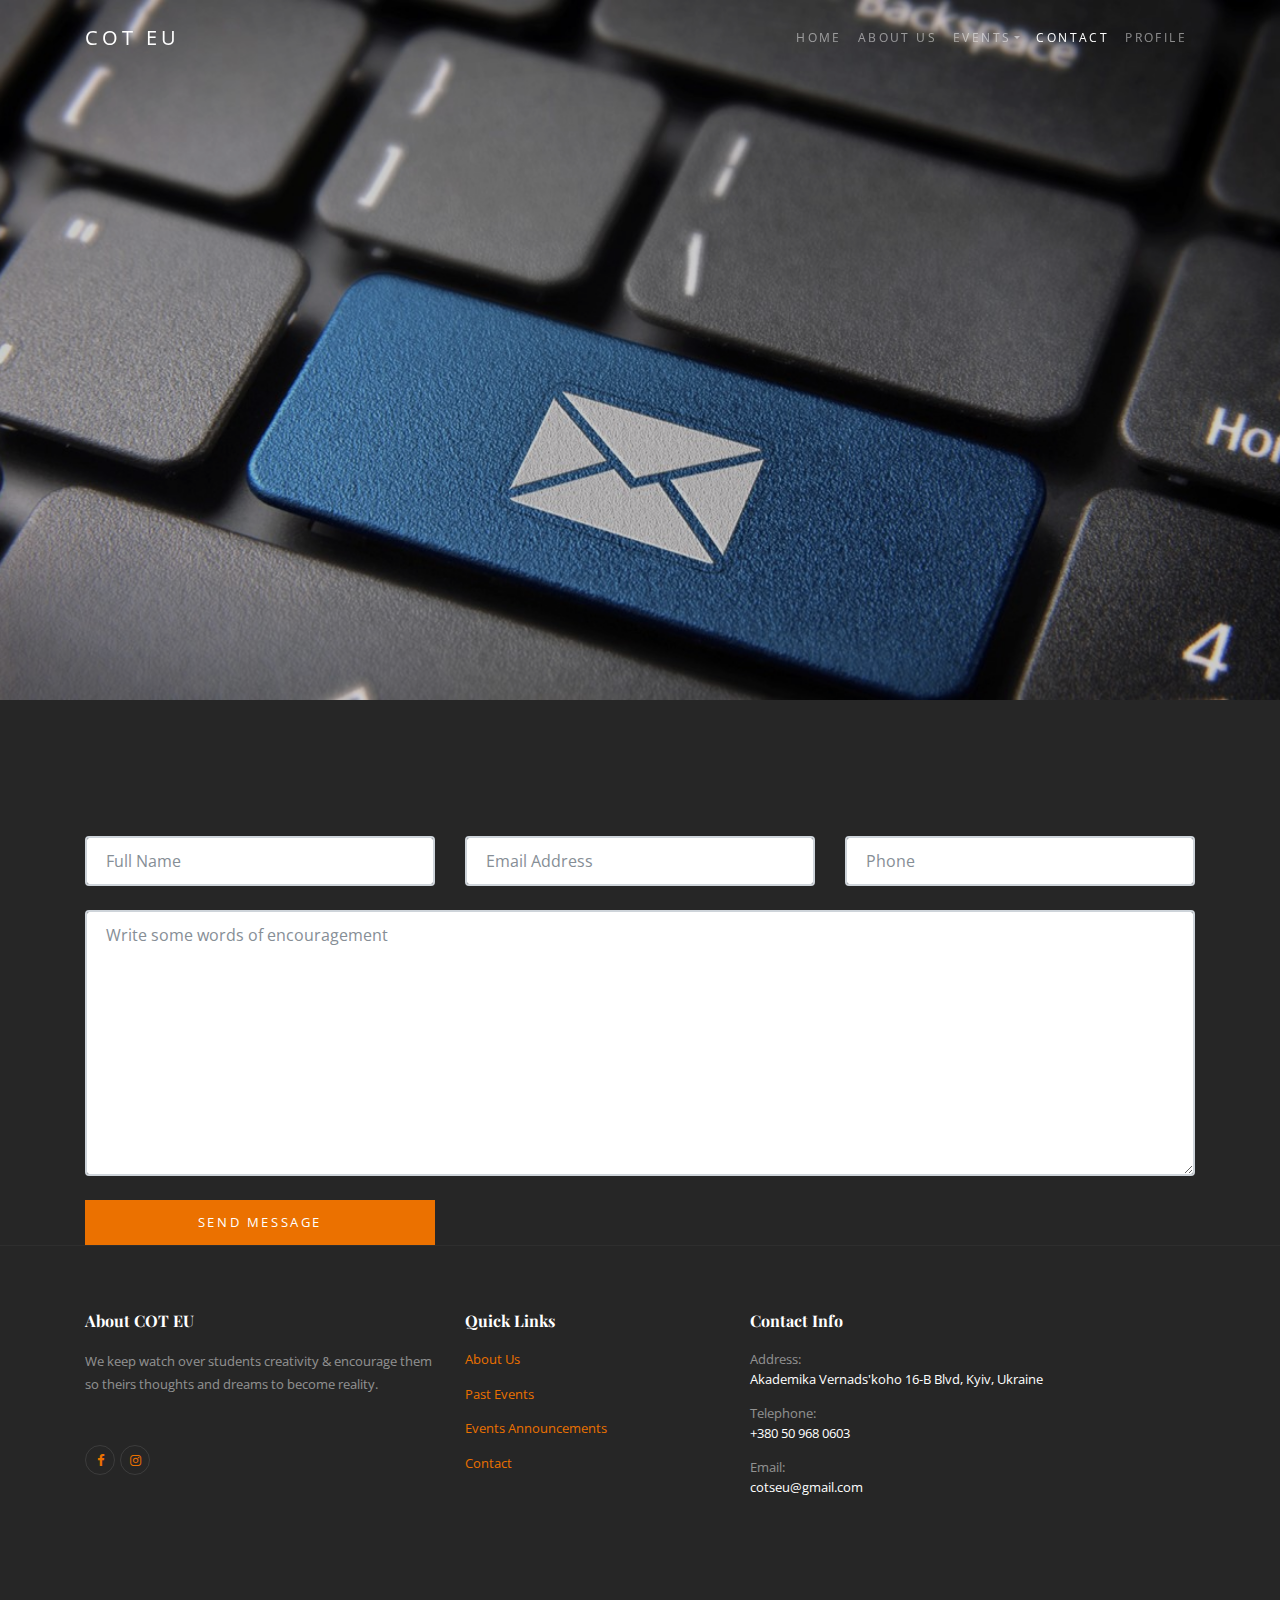
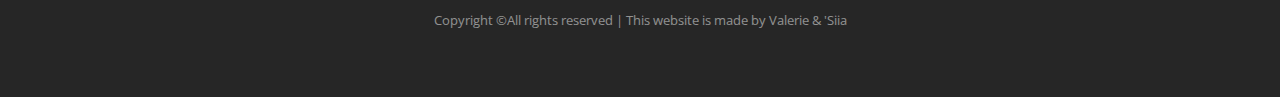
<file: contact.html>
<!DOCTYPE html>
<html>

<head>
  <title>COT EU</title>
  <meta charset="UTF-8">
  <meta name="viewport" content="width=device-width, initial-scale=1, shrink-to-fit=no">
  <link href="https://fonts.googleapis.com/css?family=Open+Sans:300,400,700,800|Playfair+Display:,300, 400, 700"
    rel="stylesheet">
  <link rel="icon" type="image/png" href="img/logo.png">
  <link rel="stylesheet" href="css/bootstrap.css">
  <link rel="stylesheet" href="css/animate.css">
  <link rel="stylesheet" href="css/owl.carousel.min.css">
  <link rel="stylesheet" href="fonts/ionicons/css/ionicons.min.css">
  <link rel="stylesheet" href="fonts/fontawesome/css/font-awesome.min.css">
  <link rel="stylesheet" media="screen" href="css/style.css">
  <script src="https://ajax.googleapis.com/ajax/libs/jquery/3.3.1/jquery.min.js"></script>


</head>

<body>

  <header role="banner">
    <nav class="navbar navbar-expand-md navbar-dark bg-dark">
      <div class="container">
        <a class="navbar-brand" href="index.html">COT EU</a>
        <button class="navbar-toggler" type="button" data-toggle="collapse" data-target="#navbarsExample05"
          aria-controls="navbarsExample05" aria-expanded="false" aria-label="Toggle navigation">
          <span class="navbar-toggler-icon"></span>
        </button>

        <div class="collapse navbar-collapse" id="navbarsExample05">
          <ul class="navbar-nav ml-auto pl-lg-5 pl-0">
            <li class="nav-item">
              <a class="nav-link" href="index.html">Home</a>
            </li>
            <li class="nav-item">
              <a class="nav-link" href="about.html">About Us</a>
            </li>
            <li class="nav-item dropdown">
              <a class="nav-link dropdown-toggle" href="#" id="dropdown04" data-toggle="dropdown" aria-haspopup="true"
                aria-expanded="false">Events</a>
              <div class="dropdown-menu" aria-labelledby="dropdown04">
                <a class="dropdown-item" href="pastevents.html">Past Events</a>
                <a class="dropdown-item" href="futureevents.html">Events announcements</a>
              </div>
            </li>
            <li class="nav-item">
              <a class="nav-link active" href="contact.html">Contact</a>
            </li>
            <li class="nav-item">
              <a class="nav-link" href="register.html">Profile</a>
            </li>
          </ul>

        </div>
      </div>
    </nav>
  </header>

  <section class="home-slider owl-carousel">
    <div class="slider-item" style="background-image: url('img/contact.jpeg');">
      <div class="container">
        <div class="row slider-text align-items-center justify-content-center">
          <div class="col-md-8 text-center col-sm-12 element-animate">
            <h1>Get In Touch</h1>
          </div>
        </div>
      </div>
    </div>
  </section>

  <section class="section">
    <div class="container">
      <div class="row mb-5 justify-content-center element-animate">
        <div class="col-md-12">
          <span class="section-heading">Contact</span>
          <h2>Get In Touch</h2>
        </div>
      </div>


      <div class="row">
        <div class="col-md-12">
          <form  id="form" target="_self" onsubmit="return postToGoogle();" action="" autocomplete="off">
            <div class="row mb-4">
              <div class="col-md-4 mb-md-0 mb-4">
                <input id="nameField" name="entry.483938316" type="text" class="form-control" placeholder="Full Name"
                  required>
              </div>
              <div class="col-md-4 mb-md-0 mb-4">
                <input id="emailField" name="entry.1929510815" type="email" class="form-control"
                  placeholder="Email Address" required>
              </div>
              <div class="col-md-4 mb-md-0 mb-4">
                <input id="mobField" name="entry.1685566896" type="text" class="form-control" placeholder="Phone"
                  required>
              </div>
            </div>
            <div class="row mb-4">
              <div class="col-md-12">
                <textarea id="formField" name="entry.1083649685" class="form-control"
                  placeholder="Write some words of encouragement" cols="30" rows="10"></textarea>
              </div>
            </div>
            <div class="row">
              <div class="col-md-4">
                <input type="submit" class="btn btn-primary btn-block" value="Send Message">
              </div>
            </div>
          </form>
        </div>
      </div>
    </div>
  </section>

  <h3 id="success-msg" style="text-align: center; margin-top:80px; margin-bottom: 100px; display:none; color:#fff">
    Thanks! We've got your message!</h3>

  <footer class="site-footer" role="contentinfo">
    <div class="container">
      <div class="row mb-5">
        <div class="col-md-4 mb-5">
          <h3>About COT EU</h3>
          <p class="mb-5">We keep watch over students creativity & encourage them so theirs thoughts and dreams to
            become
            reality.</p>
          <ul class="list-unstyled footer-link d-flex footer-social">
            <li><a href="https://www.facebook.com/startupclubeu" class="p-2"><span class="fa fa-facebook"></span></a>
            </li>
            <li><a href="https://www.instagram.com/startupclub_eu" class="p-2"><span class="fa fa-instagram"></span></a>
            </li>
          </ul>

        </div>
        <div class="col-md-3 mb-5">
          <h3>Quick Links</h3>
          <ul class="list-unstyled footer-link">
            <li><a href="about.html">About Us</a></li>
            <li><a href="pastevents.html">Past Events</a></li>
            <li><a href="futureevents.html">Events Announcements</a></li>
            <li><a href="contact.html">Contact</a></li>
          </ul>
        </div>
        <div class="col-md-5 mb-5">
          <h3>Contact Info</h3>
          <ul class="list-unstyled footer-link">
            <li class="d-block">
              <span class="d-block">Address:</span>
              <span class="text-white">Akademika Vernads'koho 16-B Blvd, Kyiv, Ukraine</span></li>
            <li class="d-block"><span class="d-block">Telephone:</span><span class="text-white">+380 50 968 0603</span>
            </li>
            <li class="d-block"><span class="d-block">Email:</span><span class="text-white">cotseu@gmail.com</span></li>
          </ul>
        </div>

      </div>
      <div class="row">
        <div class="col-12 text-md-center text-left">
          Copyright &copy;All rights reserved | This website is made by Valerie &amp; 'Siia
        </div>
      </div>
    </div>
  </footer>

  <div id="loader" class="show fullscreen"><svg class="circular" width="48px" height="48px">
      <circle class="path-bg" cx="24" cy="24" r="22" fill="none" stroke-width="4" stroke="#eeeeee" />
      <circle class="path" cx="24" cy="24" r="22" fill="none" stroke-width="4" stroke-miterlimit="10"
        stroke="#f4b214" />
    </svg></div>

  <script src="js/jquery-3.2.1.min.js"></script>
  <script src="js/bootstrap.min.js"></script>
  <script src="js/owl.carousel.min.js"></script>
  <script src="js/jquery.waypoints.min.js"></script>
  <script src="js/jquery.countdown.min.js"></script>
  <script src="js/main.js"></script>



  <script>
    function postToGoogle() {
      var field1 = $("#nameField").val();
      var field2 = $("#emailField").val();
      var field3 = $("#mobField").val();
      var field4 = $("#cinema option:selected").text();

      if (field1 == "") {
        alert('Please Fill Your Name');
        document.getElementById("nameField").focus();
        return false;
      }
      if (field2 == "") {
        alert('Please Fill Your Email');
        document.getElementById("emailField").focus();
        return false;
      }
      if (field3 == "" || field3.length > 10 || field3.length < 10) {
        alert('Please Fill Your Mobile Number');
        document.getElementById("mobField").focus();
        return false;
      }




      $.ajax({
        url: "https://docs.google.com/forms/d/e/1FAIpQLSe-9aVkpnJOGPYg2hfOeUMTb9FKVrx29DH9yBL_pcuMJ2H8VA/formResponse?",
        data: { "entry.483938316": field1, "entry.1929510815": field2, "entry.1685566896": field3, "entry.1083649685": field4 },
        type: "POST",
        dataType: "xml",
        success: function (d) {
        },
        error: function (x, y, z) {

          $('#success-msg').show();
          $('#form').hide();

        }
      });
      return false;
    }
  </script>
</body>

</html>
</file>
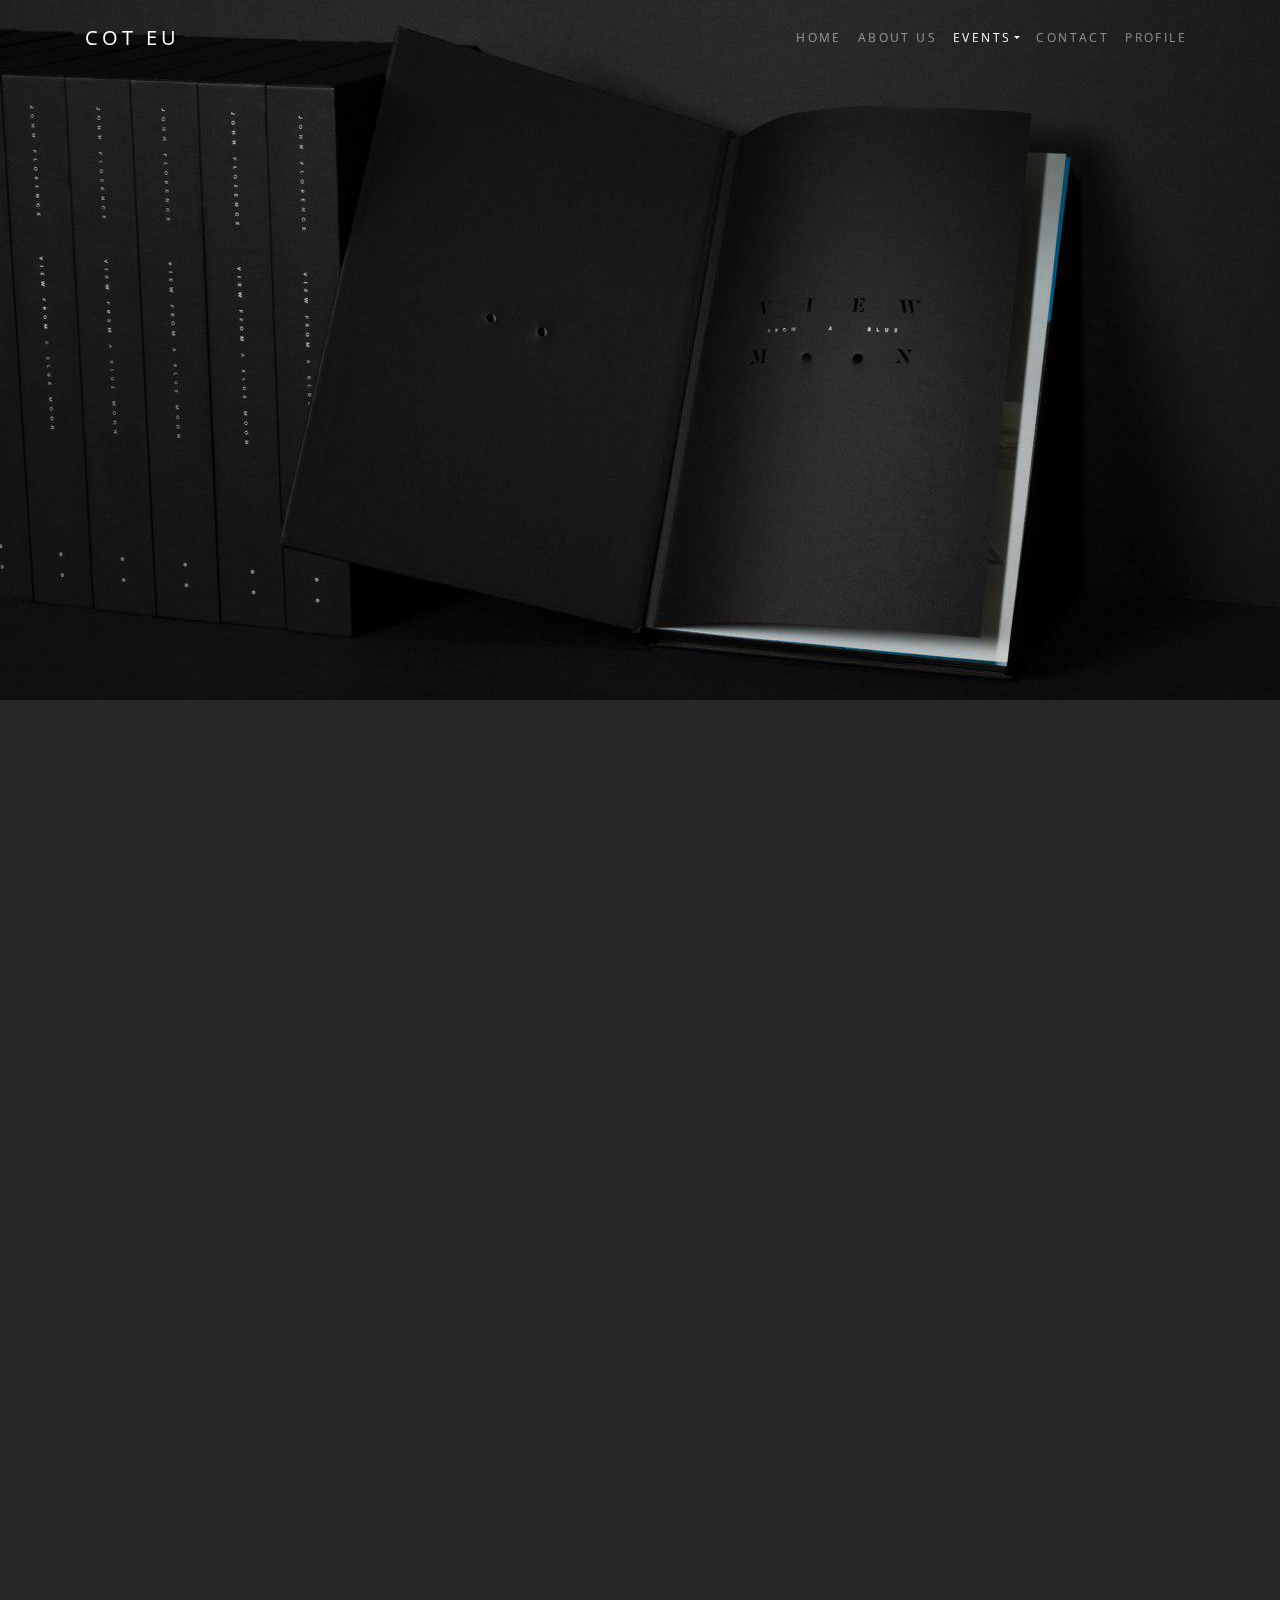
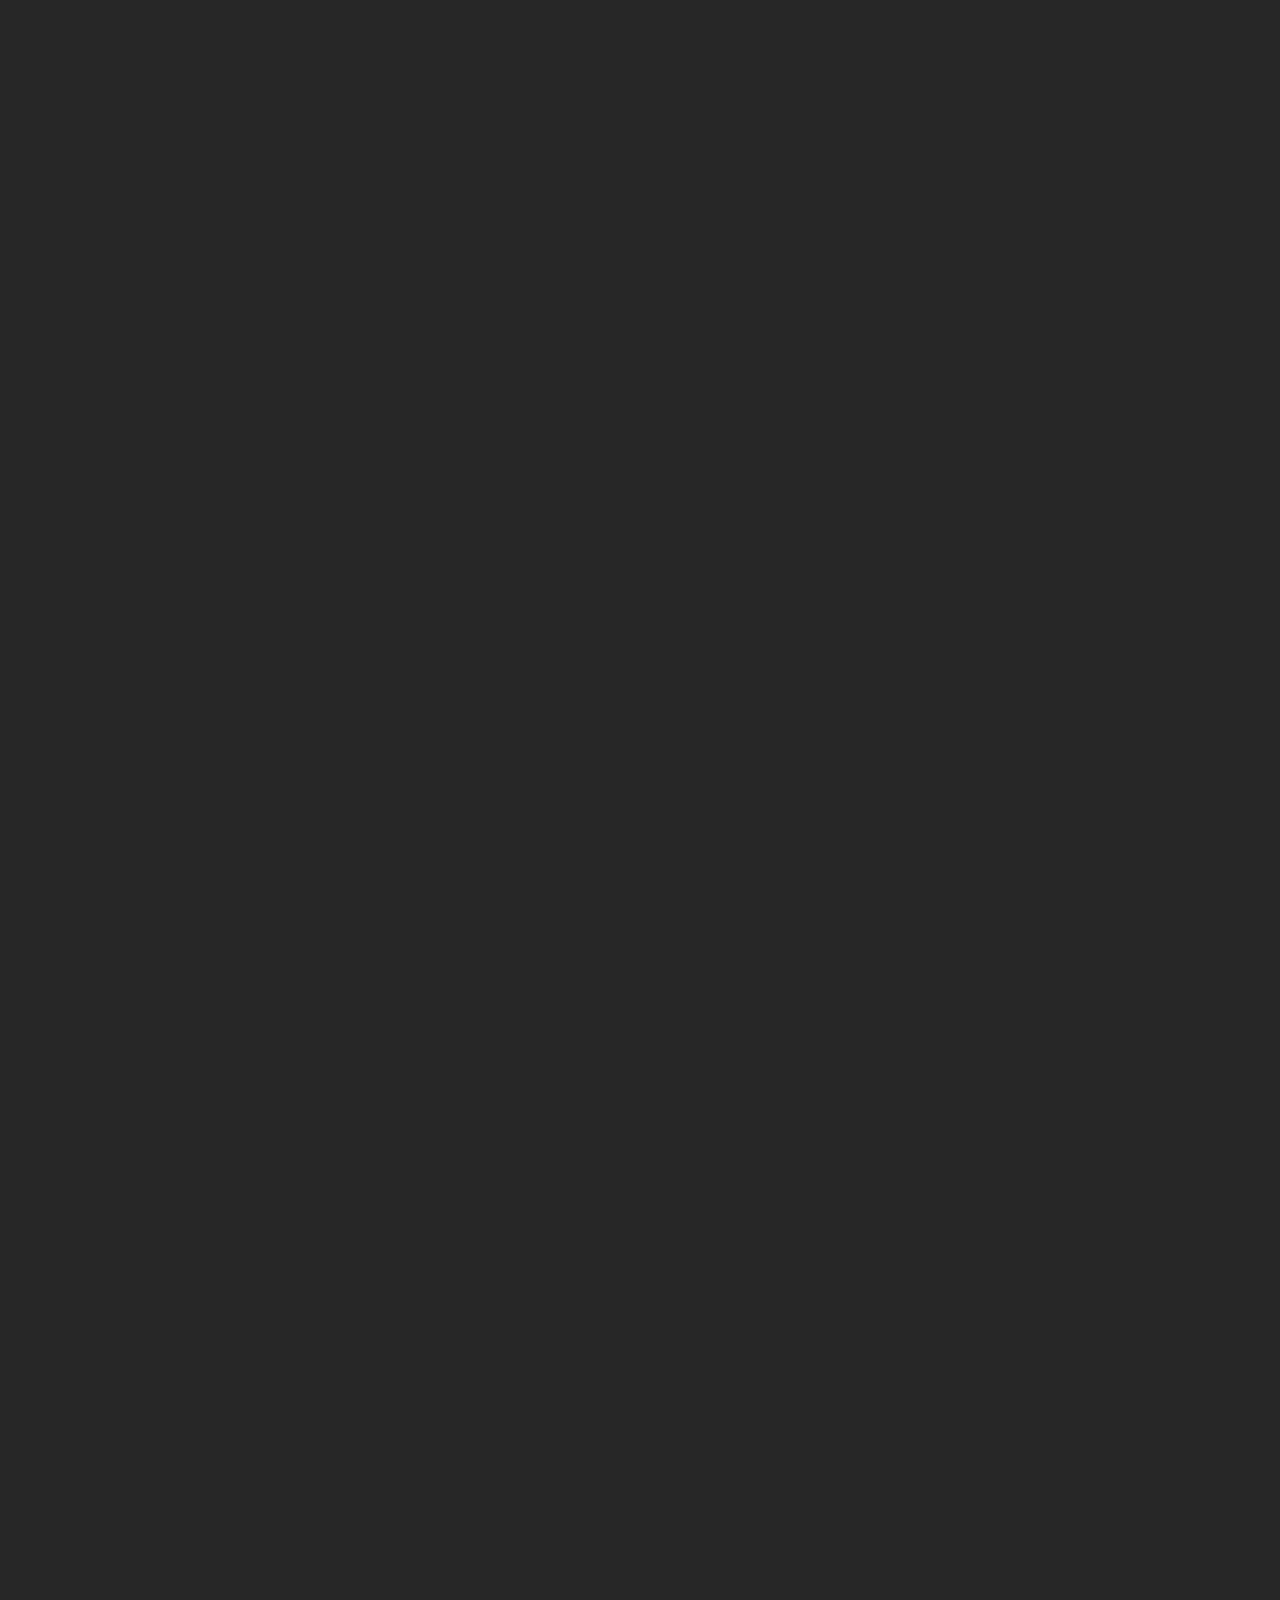
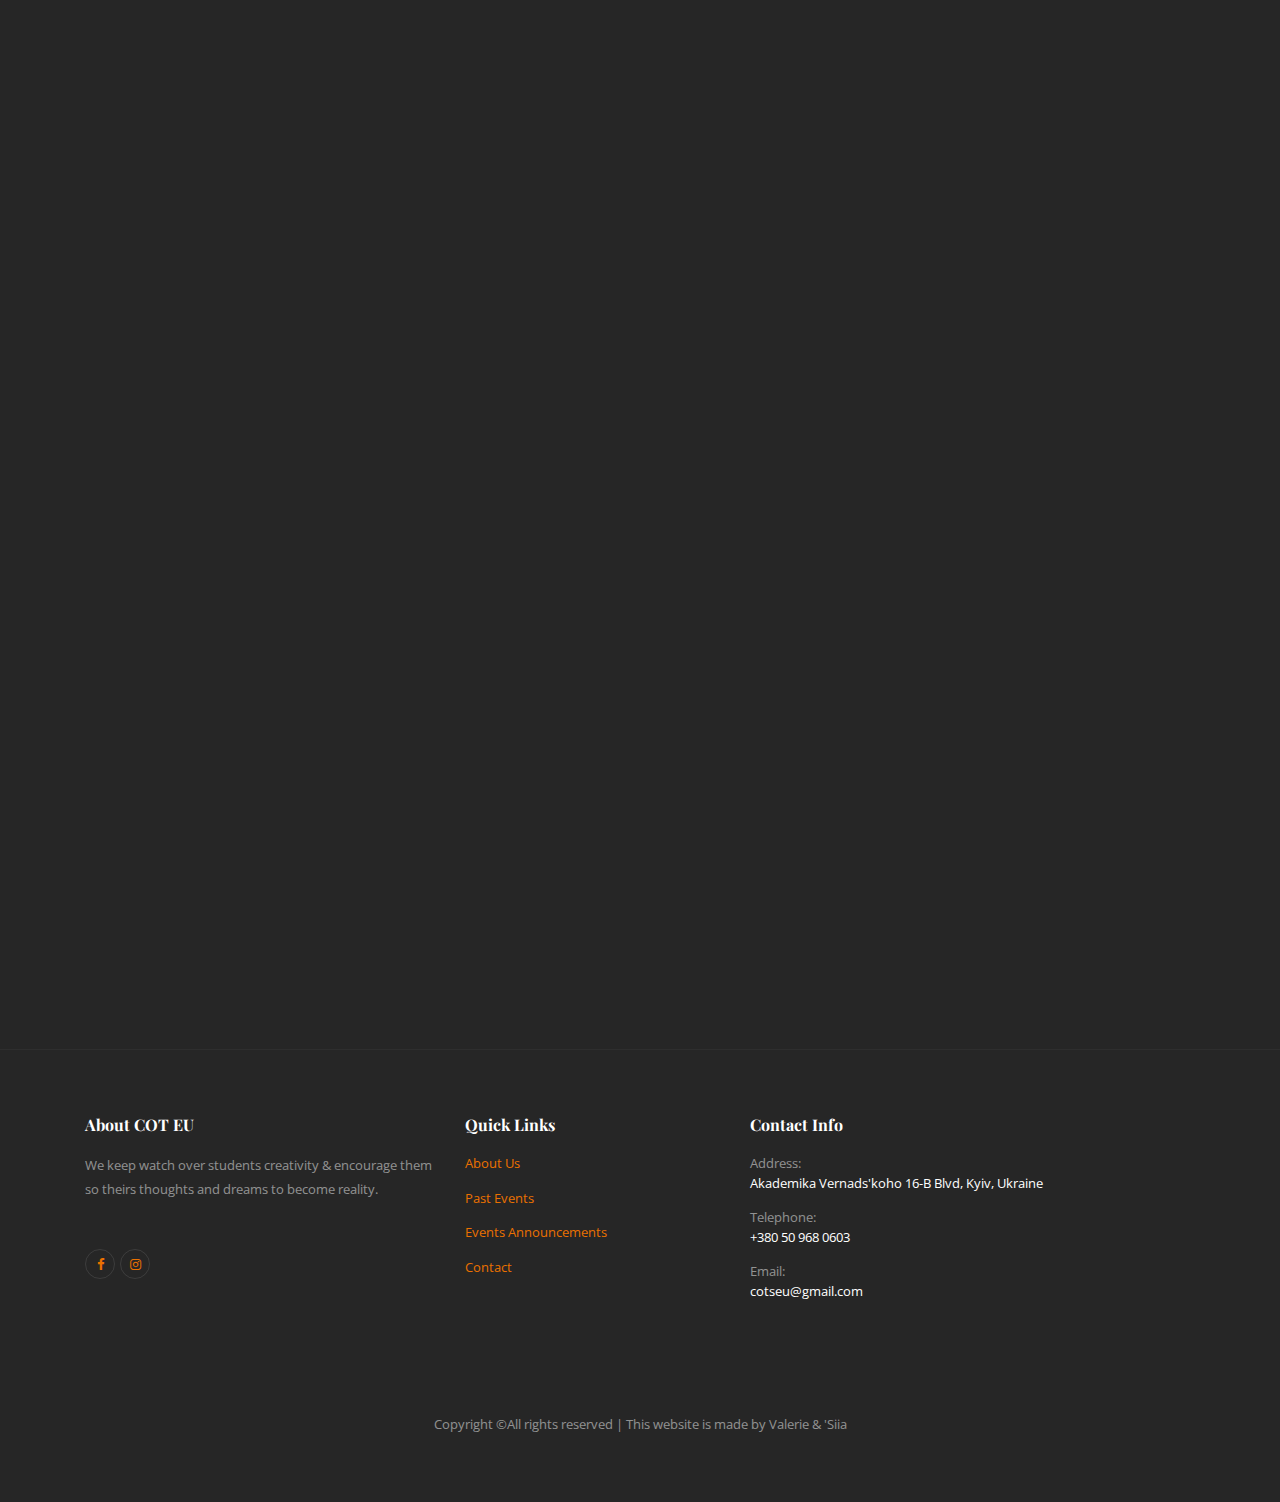
<file: futureevents.html>
<!DOCTYPE html>
<html lang="en">

<head>
    <title>COT EU</title>
    <meta charset="UTF-8">
    <meta name="viewport" content="width=device-width, initial-scale=1, shrink-to-fit=no">

    <link href="https://fonts.googleapis.com/css?family=Open+Sans:300,400,700,800|Playfair+Display:,300, 400, 700"
        rel="stylesheet">
    <link rel="icon" type="image/png" href="img/logo.png">
    <link rel="stylesheet" href="css/bootstrap.css">
    <link rel="stylesheet" href="css/animate.css">
    <link rel="stylesheet" href="css/owl.carousel.min.css">
    <link rel="stylesheet" href="fonts/ionicons/css/ionicons.min.css">
    <link rel="stylesheet" href="fonts/fontawesome/css/font-awesome.min.css">
    <link rel="stylesheet" href="css/style.css">
</head>

<body>

    <header role="banner">
        <nav class="navbar navbar-expand-md navbar-dark bg-dark">
            <div class="container">
                <a class="navbar-brand" href="index.html">COT EU</a>
                <button class="navbar-toggler" type="button" data-toggle="collapse" data-target="#navbarsExample05"
                    aria-controls="navbarsExample05" aria-expanded="false" aria-label="Toggle navigation">
                    <span class="navbar-toggler-icon"></span>
                </button>

                <div class="collapse navbar-collapse" id="navbarsExample05">
                    <ul class="navbar-nav ml-auto pl-lg-5 pl-0">
                        <li class="nav-item">
                            <a class="nav-link" href="index.html">Home</a>
                        </li>
                        <li class="nav-item">
                            <a class="nav-link" href="about.html">About Us</a>
                        </li>
                        <li class="nav-item dropdown">
                            <a class="nav-link active dropdown-toggle" href="#" id="dropdown04" data-toggle="dropdown"
                                aria-haspopup="true" aria-expanded="false">Events</a>
                            <div class="dropdown-menu" aria-labelledby="dropdown04">
                                <a class="dropdown-item" href="pastevents.html">Past Events</a>
                                <a class="dropdown-item" href="futureevents.html">Events announcements</a>
                            </div>
                        </li>
                        <li class="nav-item">
                            <a class="nav-link" href="contact.html">Contact</a>
                        </li>
                        <li class="nav-item">
                            <a class="nav-link" href="register.html">Profile</a>
                        </li>
                    </ul>

                </div>
            </div>
        </nav>
    </header>

    <section class="home-slider owl-carousel">

        <div class="slider-item" style="background-image: url('img/scc.jpg');">
            <div class="container">
                <div class="row slider-text align-items-center justify-content-center">
                    <div class="col-md-8 text-center col-sm-12 element-animate">
                        <h1>Events Announcements</h1>
                        <p class="mb-5">Check out our next events!</p>
                    </div>
                </div>
            </div>
        </div>
    </section>


    <section class="section pt-md-5 pb-md-5 element-animate">
        <div class="container">
            <div class="row mb-5 justify-content-center">
                <div class="col-md-12">
                    <span class="section-heading">Events Announcements</span>
                </div>
            </div>
            <div class="row">
                <div class="col-md-6">
                    <h2 id="an6">Success story</h2><br>
                    <p class="justify">December 4 at the European University will host a Meet-up "Business Success
                        Story: Tips from Startups".</p>
                    <p class="justify">You are waiting for:</p>
                    <ul>
                        <li>Presentation of the project "Success story" (founder: Igor Boldin);</li>
                        <li>Tips from businessman Alexey Kravets, who will share the formula and principles of a
                            successful business;</li>
                        <li>Speakers will prove that a young entrepreneur can self-fulfill in Ukraine on their own
                            example.</li>
                    </ul>
                </div>
                <div class="col-md-6">
                    <p><img src="img/an6.jpg" alt="Image placeholder" class="img-fluid lightshadow"></p>
                </div>
            </div>
            <br>
            <div class="row">
                <div class="col-md-6">
                    <p><img src="img/an5.jpg" alt="Image placeholder" class="img-fluid lightshadow"></p>
                </div>
                <div class="col-md-6">
                    <h2 id="an5">Workshop: MVP</h2><br>
                    <p class="justify">In our events, you have already learned a lot about how to create ideas, how to
                        polish and validate them, and now it is
                        time to develop MVP (Minimum Viable Product). Together with COT and mentors Hussein Giyasov and
                        Valery Shevel, who will
                        present their business projects and their prototypes, you will understand what MVP is and why it
                        is needed in the early
                        stages of a startup.</p>
                </div>
            </div>
            <br>
            <div class="row">
                <div class="col-md-6">
                    <h2 id="an4">Introduction</h2><br>
                    <p class="justify">On November 22, at the European University Startup Club, Lviv Tech Startup School coaches will present the CreativeSpark
                    International Project - the newest entrepreneurship education program developed jointly with Kingston University in
                    London!</p>
                    <p class="justify">During the training you will learn:</p>
                    <ul>
                        <li>How to find a promising idea;</li>
                        <li>About the basics and features of a startup project;</li>
                        <li>All about interesting modern startups;</li>
                        <li>You can test your level of English as the Creative Spark project is English-based.</li>
                    </ul>
                </div>
                <div class="col-md-6">
                    <p><img src="img/an4.jpg" alt="Image placeholder" class="img-fluid lightshadow"></p>
                </div>
            </div>
            <br>
            <div class="row">
                <div class="col-md-6">
                    <p><img src="img/an3.jpg" alt="Image placeholder" class="img-fluid lightshadow"></p>
                </div>
                <div class="col-md-6">
                    <h2 id="an3">Workshop: Building a Business Model (Validation)</h2><br>
                    <p class="justify">Already have your own idea and think of what to do next? Come to our workshop and find out about the Canvas model!</p>
                    <p>Together with our guest expert, Verbitsky Yaroslav (Project Manager at SetIT) and Certified COT of last startup season,
                    Huseyn Qiyasov and Yanina Kolodinska, play a team business game and build a model for your startup!</p>
                </div>
            </div>
            <br>
            <div class="row">
                <div class="col-md-6">
                    <h2 id="an2">Startup: from idea to realization</h2><br>
                    <p class="justify">The Startup: From Idea to Implementation metaphor 💭</p>
                    <p class="justify">There will be:</p>
                    <ul>
                        <li>COT will tell about “What is a startup? How ideas are born and how to implement them”;</li>
                        <li>The secrets and cases of successful startups from Java and Angular technology expert, Full stack developer Vsevolod
                        Komarnitsky, and Dmitry Pluzhnik, CEO of Business Machine;</li>
                        <li>Networking session.</li>
                    </ul>
                </div>
                <div class="col-md-6">
                    <p><img src="img/an2.jpg" alt="Image placeholder" class="img-fluid lightshadow"></p>
                </div>
            </div>
            <br>
            <div class="row">
                <div class="col-md-6">
                    <p><img src="img/an1.jpg" alt="Image placeholder" class="img-fluid lightshadow"></p>
                </div>
                <div class="col-md-6">
                    <h2 id="an1">Open Day</h2><br>
                    <p class="justify">Opening of the new season in StartupClub EU!</p>
                    <p>We invite students, active youth, future entrepreneurs, etc.</p>
                    <p>The Open Day has next program :</p>
                    <ul>
                        <li>"Startup movement in Ukraine and the world". "COT Mission and Program" (Speaker of the StartupClub EU Office Manager
                        Husayn Qiyasov);</li>
                        <li>Introducing the New COT (COT - Club's Operation Team);</li>
                        <li>Workshop on "Modern Opportunities for Creating and Implementing Startups" (CEO and Developer of Startups Alexander
                        Nikolaevsky & Elena Sklyarenko);</li>
                        <li>Networking session.</li>
                    </ul>
                </div>
            </div>
            <br>


        </div>
    </section>



    <footer class="site-footer" role="contentinfo">
        <div class="container">
            <div class="row mb-5">
                <div class="col-md-4 mb-5">
                    <h3>About COT EU</h3>
                    <p class="mb-5">We keep watch over students creativity & encourage them so theirs thoughts and
                        dreams to
                        become reality.</p>
                    <ul class="list-unstyled footer-link d-flex footer-social">
                        <li><a href="https://www.facebook.com/startupclubeu" class="p-2"><span
                                    class="fa fa-facebook"></span></a>
                        </li>
                        <li><a href="https://www.instagram.com/startupclub_eu" class="p-2"><span
                                    class="fa fa-instagram"></span></a>
                        </li>
                    </ul>

                </div>
                <div class="col-md-3 mb-5">
                    <h3>Quick Links</h3>
                    <ul class="list-unstyled footer-link">
                        <li><a href="about.html">About Us</a></li>
                        <li><a href="pastevents.html">Past Events</a></li>
                        <li><a href="futureevents.html">Events Announcements</a></li>
                        <li><a href="contact.html">Contact</a></li>
                    </ul>
                </div>
                <div class="col-md-5 mb-5">
                    <h3>Contact Info</h3>
                    <ul class="list-unstyled footer-link">
                        <li class="d-block">
                            <span class="d-block">Address:</span>
                            <span class="text-white">Akademika Vernads'koho 16-B Blvd, Kyiv, Ukraine</span></li>
                        <li class="d-block"><span class="d-block">Telephone:</span><span class="text-white">+380 50 968
                                0603</span>
                        </li>
                        <li class="d-block"><span class="d-block">Email:</span><span
                                class="text-white">cotseu@gmail.com</span></li>
                    </ul>
                </div>

            </div>
            <div class="row">
                <div class="col-12 text-md-center text-left">
                    Copyright &copy;All rights reserved | This website is made by Valerie &amp; 'Siia
                </div>
            </div>
        </div>
    </footer>


    <div id="loader" class="show fullscreen"><svg class="circular" width="48px" height="48px">
            <circle class="path-bg" cx="24" cy="24" r="22" fill="none" stroke-width="4" stroke="#eeeeee" />
            <circle class="path" cx="24" cy="24" r="22" fill="none" stroke-width="4" stroke-miterlimit="10"
                stroke="#f4b214" /></svg></div>

    <script src="js/jquery-3.2.1.min.js"></script>
    <script src="js/bootstrap.min.js"></script>
    <script src="js/owl.carousel.min.js"></script>
    <script src="js/jquery.waypoints.min.js"></script>
    <script src="js/jquery.countdown.min.js"></script>
    <script src="js/main.js"></script>

</body>

</html>
</file>
<file: css/style.css>
body {
  background: #262626;
  font-family: "Open Sans", Arial, sans-serif;
  font-weight: 400;
  font-size: 15px;
  line-height: 1.8;
  color: #b3b3b3;
}

a {
  -webkit-transition: .3s all ease;
  -o-transition: .3s all ease;
  transition: .3s all ease;
  text-decoration: none;
}

a:hover {
  text-decoration: none;
}

h1, h2, h3, h4, h5 {
  color: #fff;
  font-family: "Playfair Display", times, serif;
}

.btn, .form-control {
  outline: none;
  -webkit-box-shadow: none !important;
  box-shadow: none !important;
}

.btn:focus, .btn:active, .form-control:focus, .form-control:active {
  outline: none;
}

.form-control {
  -webkit-box-shadow: none !important;
  box-shadow: none !important;
  height: 50px;
  border-width: 2px;
}

textarea.form-control {
  height: inherit;
}

.btn {
  font-size: 13px;
  text-transform: uppercase;
  letter-spacing: .2em;
  border-radius: 0;
}

.btn.btn-primary {
  color: #fff;
  border-width: 2px;
}

.btn.btn-primary:hover, .btn.btn-primary:active, .btn.btn-primary:focus {
  border-color: #f78114;
  background: #f78114;
}

.btn.btn-sm {
  font-size: 12px;
}

.btn.btn-outline-primary {
  border-width: 2px;
  color: #eb7100;
}

.btn.btn-outline-primary:hover, .btn.btn-outline-primary:focus, .btn.btn-outline-primary:active {
  color: #fff;
}

.btn.btn-outline-white {
  border-width: 2px;
  border-color: #fff;
  color: #fff;
}

.btn.btn-outline-white:hover, .btn.btn-outline-white:focus {
  background: #fff;
  color: #000;
  border-width: 2px;
}

.btn:hover {
  text-decoration: none;
}

/* Header */
header {
  position: absolute;
  top: 0;
  left: 0;
  width: 100%;
  z-index: 5;
}

header .navbar-brand {
  text-transform: uppercase;
  letter-spacing: .2em;
  font-weight: 400;
}

header .navbar-brand.absolute {
  position: absolute;
}

@media (max-width: 991px) {
  header .navbar-brand.absolute {
    position: relative;
  }
}

header .navbar-brand span {
  color: #eb7100;
}

header .navbar {
  padding-top: 0;
  padding-bottom: 0;
  background: none !important;
  position: relative;
}

@media (max-width: 767px) {
  header .navbar {
    background: black !important;
    padding-top: .5rem;
    padding-bottom: .5rem;
  }
}

header .navbar .nav-link {
  padding: 1.7rem 1rem;
  outline: none !important;
  font-size: 12px;
  text-transform: uppercase;
  letter-spacing: .2em;
}

@media (max-width: 767px) {
  header .navbar .nav-link {
    padding: .5rem 0rem;
  }
}

header .navbar .nav-link.active {
  color: #fff;
}

header .navbar .dropdown-menu {
  font-size: 14px;
  border-radius: 4px;
  border: none;
  -webkit-box-shadow: 0 2px 30px 0px rgba(0, 0, 0, 0.2);
  box-shadow: 0 2px 30px 0px rgba(0, 0, 0, 0.2);
  min-width: 13em;
  margin-top: -10px;
}

header .navbar .dropdown-menu:before {
  bottom: 100%;
  left: 10%;
  border: solid transparent;
  content: " ";
  height: 0;
  width: 0;
  position: absolute;
  pointer-events: none;
  border-bottom-color: #fff;
  border-width: 7px;
}

@media (max-width: 991px) {
  header .navbar .dropdown-menu:before {
    display: none;
  }
}

header .navbar .dropdown-menu .dropdown-item:hover {
  background: #eb7100;
  color: #fff;
}

header .navbar .dropdown-menu .dropdown-item.active {
  background: #eb7100;
  color: #fff;
}

header .navbar .dropdown-menu a {
  padding-top: 7px;
  padding-bottom: 7px;
}

header .navbar .cta-btn a {
  background: #eb7100;
  color: #000 !important;
  padding-left: 20px !important;
  padding-right: 20px !important;
  text-transform: uppercase;
  padding-top: 26px !important;
  padding-bottom: 26px !important;
  line-height: 1;
  -webkit-transition: .3s all ease;
  -o-transition: .3s all ease;
  transition: .3s all ease;
}

header .navbar .cta-btn a:hover {
  color: #fff !important;
  -webkit-box-shadow: 2px 0 30px -5px #eb7100;
  box-shadow: 2px 0 30px -5px #eb7100;
}

.half {
  border-bottom: 1px solid #2e2e2e;
}

.half .text, .half .image {
  width: 50%;
}

@media (max-width: 991px) {
  .half .text, .half .image {
    width: 100%;
  }
}

.half .text h2, .half .text h3, .half .image h2, .half .image h3 {
  color: #000;
}

.half .text {
  padding: 7%;
}

.half .image {
  background-size: cover;
  background-position: center center;
}

@media (max-width: 991px) {
  .half .image {
    height: 350px;
  }
}

.upcoming-events-highlight {
  border-bottom: 1px solid #2e2e2e;
  padding: 3em 0;
  background: #262626;
}

.upcoming-events-highlight .section-heading {
  background: #eb7100;
  padding: 2px 15px;
  display: inline-block;
  font-size: 11px;
  color: #fff;
  text-transform: uppercase;
  letter-spacing: .2em;
  margin-bottom: 15px;
}

.upcoming-events-highlight h2 {
  font-size: 20px;
  font-family: "Playfair Display", times, serif;
}

.upcoming-events-highlight h2 a {
  color: #fff;
}

.upcoming-events-highlight .events-meta {
  color: rgba(255, 255, 255, 0.5);
  font-size: 10px;
  text-transform: uppercase;
  letter-spacing: .1em;
}

.upcoming-events-highlight .counter-number-item {
  background: #eb7100;
  width: 100%;
  padding: 20px;
  text-align: center;
  font-size: 30px;
  font-family: "Playfair Display", times, serif;
  color: #fff;
  line-height: 1;
}

.upcoming-events-highlight #date-countdown {
  border-radius: 4px;
  overflow: hidden;
}

.upcoming-events-highlight #date-countdown .countdown-block {
  background: #eb7100;
  color: #fff;
  padding: 20px;
  width: 20%;
  float: left;
  text-align: center;
  text-transform: uppercase;
  position: relative;
  color: rgba(255, 255, 255, 0.5);
  font-size: 12px;
}

.upcoming-events-highlight #date-countdown .countdown-block:after {
  position: absolute;
  top: 0;
  bottom: 0;
  content: "";
  height: 100%;
  width: 1px;
  right: 0;
  background: #262626;
}

.upcoming-events-highlight #date-countdown .countdown-block:last-child:after {
  display: none;
}

.upcoming-events-highlight #date-countdown .countdown-block .label {
  color: #fff;
  font-size: 24px;
  display: block;
}

.event-time {
  background: #fff;
}

.event-time-list {
  list-style: none;
  padding: 0;
  margin: 0;
}

.event-time-list li {
  font-size: 16px;
  color: #000;
  display: block;
  margin-bottom: 10px;
  padding-bottom: 10px;
  border-bottom: 1px solid #e0e0e0;
  position: relative;
}

.event-time-list li:after {
  font-family: "Ionicons";
  content: "\f125";
  position: absolute;
  right: 0;
  top: 50%;
  -webkit-transform: translateY(-50%);
  -ms-transform: translateY(-50%);
  transform: translateY(-50%);
}

.event-time-list li span {
  display: block;
  color: rgba(0, 0, 0, 0.2);
  font-size: 14px;
}

.pastor img {
  width: 200px;
  border-radius: 50%;
}

.pastor .position {
  opacity: .5;
  margin-bottom: 10px;
}

.pastor p {
  margin-bottom: 30px;
}

.pastor h3 {
  font-size: 20px;
}

.section-heading {
  background: #eb7100;
  padding: 2px 15px;
  display: inline-block;
  font-size: 11px;
  color: #fff;
  text-transform: uppercase;
  letter-spacing: .2em;
  margin-bottom: 15px;
}

.materials {
  background: #000;
  float: left;
  width: 100%;
}

.materials .materials-text {
  padding: 20px;
}

.materials .materials-text p:last-child {
  margin-bottom: 0;
}

.materials h2 {
  font-size: 18px;
}

.materials h2 a {
  color: #fff;
}

.materials h2 a:hover {
  opacity: .8;
}

.materials .materials-meta {
  text-transform: uppercase;
  font-size: 11px;
  letter-spacing: .1em;
}

.materials .materials-meta a {
  color: #fff;
}

.materials .materials-meta a:hover {
  opacity: .8;
}

.custom-media img {
  width: 120px;
}

.custom-media h3 {
  font-size: 18px;
  line-height: 1.5;
}

.custom-media .post-meta {
  text-transform: uppercase;
  font-size: 11px;
  letter-spacing: .1em;
}

.custom-media .post-meta a {
  color: #fff;
}

.custom-media .post-meta a:hover {
  opacity: .8;
}

.custom-icon {
  font-size: 70px;
  color: #eb7100;
}

/* Owl Carousel */

.owl-carousel .owl-item {
  opacity: .4;
}

.owl-carousel .owl-item.active {
  opacity: 1;
}

.owl-carousel .owl-nav {
  position: absolute;
  top: 50%;
  width: 100%;
}

.owl-carousel .owl-nav .owl-prev,
.owl-carousel .owl-nav .owl-next {
  position: absolute;
  -webkit-transform: translateY(-50%);
  -ms-transform: translateY(-50%);
  transform: translateY(-50%);
  margin-top: -10px;
  opacity: .2;
  -webkit-transition: .3s all ease;
  -o-transition: .3s all ease;
  transition: .3s all ease;
}

.owl-carousel .owl-nav .owl-prev:hover, .owl-carousel .owl-nav .owl-prev:focus, .owl-carousel .owl-nav .owl-prev:active,
.owl-carousel .owl-nav .owl-next:hover,
.owl-carousel .owl-nav .owl-next:focus,
.owl-carousel .owl-nav .owl-next:active {
  outline: none;
  opacity: 1;
}

.owl-carousel .owl-nav .owl-prev span:before,
.owl-carousel .owl-nav .owl-next span:before {
  font-size: 40px;
}

.owl-carousel .owl-nav .owl-prev {
  left: 30px !important;
}

.owl-carousel .owl-nav .owl-next {
  right: 30px !important;
}

.owl-carousel .owl-dots {
  text-align: center;
}

.owl-carousel .owl-dots .owl-dot {
  width: 10px;
  height: 10px;
  margin: 5px;
  border-radius: 50%;
  background: none;
}

.owl-carousel .owl-dots .owl-dot.active {
  background: #fff;
}

.owl-carousel.home-slider {
  z-index: 1;
  position: relative;
}

.owl-carousel.home-slider .btn-link {
  color: #fff;
}

.owl-carousel.home-slider .owl-nav {
  opacity: 0;
  visibility: hidden;
  -webkit-transition: .3s all ease;
  -o-transition: .3s all ease;
  transition: .3s all ease;
}

.owl-carousel.home-slider .owl-nav button {
  color: #fff;
}

.owl-carousel.home-slider:focus .owl-nav, .owl-carousel.home-slider:hover .owl-nav {
  opacity: 1;
  visibility: visible;
}

.owl-carousel.home-slider .slider-item {
  background-size: cover;
  background-repeat: no-repeat;
  background-position: center center;
  height: calc(100vh - 217px);
  min-height: 700px;
  position: relative;
}

.owl-carousel.home-slider .slider-item:before {
  position: absolute;
  top: 0;
  left: 0;
  right: 0;
  bottom: 0;
  background: rgba(0, 0, 0, 0.2);
  content: "";
}

.owl-carousel.home-slider .slider-item .slider-text {
  color: #fff;
  height: calc(100vh - 217px);
  min-height: 1000px;
}

.owl-carousel.home-slider .slider-item .slider-text .child-name {
  font-size: 40px;
  color: #fff;
}

.owl-carousel.home-slider .slider-item .slider-text h1 {
  font-size: 40px;
  color: #fff;
  line-height: 1.2;
  font-weight: 300 !important;
}

@media (max-width: 991px) {
  .owl-carousel.home-slider .slider-item .slider-text h1 {
    font-size: 40px;
  }
}

.owl-carousel.home-slider .slider-item .slider-text p {
  font-size: 20px;
  line-height: 1.5;
  font-weight: 300;
  color: white;
}

.owl-carousel.home-slider.inner-page .slider-item {
  height: calc(50vh - 117px);
  min-height: 550px;
}

.owl-carousel.home-slider.inner-page .slider-item .slider-text {
  color: #fff;
  height: calc(50vh - 117px);
  min-height: 550px;
}

.owl-carousel.home-slider .owl-dots {
  position: absolute;
  bottom: 100px;
  width: 100%;
}

.owl-carousel.home-slider .owl-dots .owl-dot {
  width: 10px;
  height: 10px;
  margin: 5px;
  border-radius: 50%;
  border: 2px solid rgba(255, 255, 255, 0.5);
  outline: none !important;
  position: relative;
  -webkit-transition: .3s all ease;
  -o-transition: .3s all ease;
  transition: .3s all ease;
}

.owl-carousel.home-slider .owl-dots .owl-dot.active {
  border: 2px solid white;
}

.owl-carousel.home-slider .owl-dots .owl-dot.active span {
  background: white;
}

.owl-carousel.major-caousel .owl-stage-outer {
  padding-top: 30px;
  padding-bottom: 30px;
}

.owl-carousel.major-caousel .owl-nav .owl-prev, .owl-carousel.major-caousel .owl-nav .owl-next {
  -webkit-transition: .3s all ease;
  -o-transition: .3s all ease;
  transition: .3s all ease;
  color: #495057;
}

.owl-carousel.major-caousel .owl-nav .owl-prev:hover, .owl-carousel.major-caousel .owl-nav .owl-prev:focus, .owl-carousel.major-caousel .owl-nav .owl-next:hover, .owl-carousel.major-caousel .owl-nav .owl-next:focus {
  color: #868e96;
  outline: none;
}

.owl-carousel.major-caousel .owl-nav .owl-prev.disabled, .owl-carousel.major-caousel .owl-nav .owl-next.disabled {
  color: #dee2e6;
}

.owl-carousel.major-caousel .owl-nav .owl-prev {
  left: -60px !important;
}

.owl-carousel.major-caousel .owl-nav .owl-next {
  right: -60px !important;
}

.owl-carousel.major-caousel .owl-dots {
  bottom: -30px !important;
  position: relative;
}

.owl-custom-nav {
  float: right;
  position: relative;
  z-index: 10;
}

.owl-custom-nav .owl-custom-prev,
.owl-custom-nav .owl-custom-next {
  padding: 10px;
  font-size: 30px;
  background: #ccc;
  line-height: 0;
  width: 60px;
  text-align: center;
  display: inline-block;
}

.section {
  padding:  0;
}

.section-subscribe {
  padding: 2em 0;
}

.contact-form-contact-info p {
  margin-bottom: 30px;
  font-size: 20px;
  line-height: 1.5;
  color: #000;
}

.contact-form-contact-info p .icon {
  top: -4px;
  position: relative;
  width: 0px;
  font-size: 30px;
  color: #eb7100;
}

.load-more {
  display: block;
  padding: 40px;
  text-align: center;
  background: #e9ecef;
  color: #000;
  font-size: 20px;
}

.load-more:hover {
  background: #eb7100;
  color: #fff;
}

.cover_1 {
  background-size: cover;
  background-position: center center;
  padding: 7em 0;
}

.cover_1 .sub-heading {
  color: rgba(255, 255, 255, 0.7);
  font-size: 22px;
}

.cover_1 .heading {
  font-size: 50px;
  color: white;
  font-weight: 300;
}

.heading {
  color: #000;
}

.heading.border-bottom {
  position: relative;
  padding-bottom: 30px;
}

.heading.border-bottom:before {
  bottom: 0;
  position: absolute;
  content: "";
  width: 50px;
  height: 2px;
  left: 50%;
  -webkit-transform: translateX(-50%);
  -ms-transform: translateX(-50%);
  transform: translateX(-50%);
  background: #eb7100;
}

.text-black {
  color: #000 !important;
}

.stretch-section .video {
  display: block;
  position: relative;
  -webkit-box-shadow: 4px 4px 70px -20px rgba(0, 0, 0, 0.5);
  box-shadow: 4px 4px 70px -20px rgba(0, 0, 0, 0.5);
}

.media-feature {
  padding: 30px;
  -webkit-transition: .2s all ease-out;
  -o-transition: .2s all ease-out;
  transition: .2s all ease-out;
  background: #fff;
  z-index: 1;
  position: relative;
  border-bottom: 10px solid transparent;
  border-radius: 4px;
  font-size: 15px;
}

.media-feature .icon {
  font-size: 60px;
  color: #eb7100;
}

.media-feature h3 {
  font-size: 16px;
  text-transform: uppercase;
}

.media-feature:hover, .media-feature:focus {
  -webkit-box-shadow: 0 2px 20px -3px rgba(0, 0, 0, 0.1);
  box-shadow: 0 2px 20px -3px rgba(0, 0, 0, 0.1);
  -webkit-transform: scale(1.05);
  -ms-transform: scale(1.05);
  transform: scale(1.05);
  z-index: 2;
  border-bottom: 10px solid #eb7100;
}

.media-custom {
  background: #fff;
  -webkit-transition: .3s all ease;
  -o-transition: .3s all ease;
  transition: .3s all ease;
  margin-bottom: 30px;
  position: relative;
  top: 0;
}

.media-custom .meta-post {
  color: #ced4da;
  font-size: 13px;
  text-transform: uppercase;
}

.media-custom > a {
  position: relative;
  overflow: hidden;
  display: block;
}

.media-custom .meta-chat {
  color: #ced4da;
}

.media-custom .meta-chat:hover {
  color: #868e96;
}

.media-custom img {
  -webkit-transition: .3s all ease;
  -o-transition: .3s all ease;
  transition: .3s all ease;
}

.media-custom:focus img, .media-custom:hover img {
  -webkit-transform: scale(1.1);
  -ms-transform: scale(1.1);
  transform: scale(1.1);
}

.media-custom .media-body {
  padding: 30px;
}

.media-custom .media-body h3 {
  font-size: 20px;
}

.media-custom .media-body p:last-child {
  margin-bottom: 0;
}

.media-testimonial img {
  width: 100px;
  border-radius: 50%;
}

.media-testimonial blockquote p {
  font-size: 20px;
  color: #000;
  font-style: italic;
}

.list-unstyled.check li {
  position: relative;
  padding-left: 30px;
  line-height: 1.3;
  margin-bottom: 10px;
}

.list-unstyled.check li:before {
  color: #5AC8D8;
  left: 0;
  font-family: "Ionicons";
  content: "\f122";
  position: absolute;
}

#modalAppointment .modal-content {
  border-radius: 0;
  border: none;
}

#modalAppointment .modal-body, #modalAppointment .modal-footer {
  padding: 40px;
}

.site-footer {
  border-top: 1px solid #2e2e2e;
  padding: 5em 0;
  background: #262626;
  font-size: 13px;
  color: rgba(255, 255, 255, 0.5);
}

.site-footer p:last-child {
  margin-bottom: 0;
}

.site-footer a {
  color: #eb7100;
  border-bottom: 1px solid transparent;
}

.site-footer a:hover {
  color: #fff;
  border-bottom: 1px solid rgba(255, 255, 255, 0.2);
}

.site-footer h3 {
  font-size: 16px;
  margin-bottom: 20px;
  font-weight: bold;
  color: #fff;
}

.site-footer .footer-link li {
  line-height: 1.5;
  margin-bottom: 15px;
}

.site-footer hr {
  width: 100%;
}

.footer-social a {
  line-height: 0;
  border-radius: 50%;
  margin: 0 5px 5px 0;
  border: 1px solid rgba(255, 255, 255, 0.1);
  width: 30px;
  height: 30px;
  text-align: center;
  display: inline-block;
}

.footer-social a:hover {
  background: #fff;
  border-color: #fff;
  color: #000;
}

.link-thumbnail {
  display: block;
  position: relative;
  overflow: hidden;
  text-align: center;
}

@media (max-width: 991px) {
  .link-thumbnail {
    margin-bottom: 30px;
  }
}

.link-thumbnail img {
  position: relative;
  -webkit-transition: .3s all ease;
  -o-transition: .3s all ease;
  transition: .3s all ease;
}

.link-thumbnail .date {
  display: block;
  font-size: 12px;
  color: rgba(255, 255, 255, 0.4);
  text-transform: uppercase;
  margin-bottom: 10px;
}

.link-thumbnail .icon {
  position: absolute;
  -webkit-transition: .3s all ease;
  -o-transition: .3s all ease;
  transition: .3s all ease;
  z-index: 4;
  top: 50%;
  font-size: 30px;
  color: #fff;
  left: 50%;
  -webkit-transform: translate(-50%, -50%);
  -ms-transform: translate(-50%, -50%);
  transform: translate(-50%, -50%);
  opacity: 0;
  visibility: hidden;
  margin-top: 30px;
}

.link-thumbnail h3 {
  opacity: 0;
  visibility: hidden;
  position: absolute;
  bottom: -20px;
  left: 0;
  color: #fff;
  font-size: 18px;
  -webkit-transition: .5s all ease;
  -o-transition: .5s all ease;
  transition: .5s all ease;
  z-index: 10;
  left: 50%;
  display: block;
  width: 77%;
  -webkit-transform: translateX(-50%);
  -ms-transform: translateX(-50%);
  transform: translateX(-50%);
}

.link-thumbnail:before {
  opacity: 0;
  visibility: hidden;
  z-index: 2;
  -webkit-transition: .3s all ease;
  -o-transition: .3s all ease;
  transition: .3s all ease;
  top: 0;
  left: 0;
  right: 0;
  bottom: 0;
  content: "";
  background: rgba(0, 0, 0, 0.6);
  position: absolute;
}

.link-thumbnail:hover h3 {
  opacity: 1;
  visibility: visible;
  bottom: 30px;
}

.link-thumbnail:hover img {
  -webkit-transform: scale(1.1);
  -ms-transform: scale(1.1);
  transform: scale(1.1);
}

.link-thumbnail:hover .icon {
  opacity: 1;
  visibility: visible;
  margin-top: 0px;
}

.link-thumbnail:hover:before {
  opacity: 1;
  visibility: visible;
}

.border-t {
  border-top: 1px solid #f8f9fa;
}

.copyright {
  font-size: 14px;
}

.element-animate {
  opacity: 0;
  visibility: hidden;
}

#loader {
  position: fixed;
  width: 96px;
  height: 96px;
  left: 50%;
  top: 50%;
  -webkit-transform: translate(-50%, -50%);
  -ms-transform: translate(-50%, -50%);
  transform: translate(-50%, -50%);
  background-color: rgba(255, 255, 255, 0.9);
  -webkit-box-shadow: 0px 24px 64px rgba(0, 0, 0, 0.24);
  box-shadow: 0px 24px 64px rgba(0, 0, 0, 0.24);
  border-radius: 16px;
  opacity: 0;
  visibility: hidden;
  -webkit-transition: opacity .2s ease-out, visibility 0s linear .2s;
  -o-transition: opacity .2s ease-out, visibility 0s linear .2s;
  transition: opacity .2s ease-out, visibility 0s linear .2s;
  z-index: 1000;
}

#loader.fullscreen {
  padding: 0;
  left: 0;
  top: 0;
  width: 100%;
  height: 100%;
  -webkit-transform: none;
  -ms-transform: none;
  transform: none;
  background-color: #fff;
  border-radius: 0;
  -webkit-box-shadow: none;
  box-shadow: none;
}

#loader.show {
  -webkit-transition: opacity .4s ease-out, visibility 0s linear 0s;
  -o-transition: opacity .4s ease-out, visibility 0s linear 0s;
  transition: opacity .4s ease-out, visibility 0s linear 0s;
  visibility: visible;
  opacity: 1;
}

#loader .circular {
  -webkit-animation: loader-rotate 2s linear infinite;
  animation: loader-rotate 2s linear infinite;
  position: absolute;
  left: calc(50% - 24px);
  top: calc(50% - 24px);
  display: block;
  -webkit-transform: rotate(0deg);
  -ms-transform: rotate(0deg);
  transform: rotate(0deg);
}

#loader .path {
  stroke-dasharray: 1, 200;
  stroke-dashoffset: 0;
  -webkit-animation: loader-dash 1.5s ease-in-out infinite;
  animation: loader-dash 1.5s ease-in-out infinite;
  stroke-linecap: round;
}

@-webkit-keyframes loader-rotate {
  100% {
    -webkit-transform: rotate(360deg);
    transform: rotate(360deg);
  }
}

@keyframes loader-rotate {
  100% {
    -webkit-transform: rotate(360deg);
    transform: rotate(360deg);
  }
}

@-webkit-keyframes loader-dash {
  0% {
    stroke-dasharray: 1, 200;
    stroke-dashoffset: 0;
  }
  50% {
    stroke-dasharray: 89, 200;
    stroke-dashoffset: -35px;
  }
  100% {
    stroke-dasharray: 89, 200;
    stroke-dashoffset: -136px;
  }
}

@keyframes loader-dash {
  0% {
    stroke-dasharray: 1, 200;
    stroke-dashoffset: 0;
  }
  50% {
    stroke-dasharray: 89, 200;
    stroke-dashoffset: -35px;
  }
  100% {
    stroke-dasharray: 89, 200;
    stroke-dashoffset: -136px;
  }
}

p.justify{
  text-align: justify;
}
.automargin{
  margin: 0 auto;
}


.lightshadow{
	-moz-box-shadow:0 0 10px #000; 
	-webkit-box-shadow:0 0 10px #000; 
	box-shadow:0 0 10px #fff;
}

.but{
  margin: auto;
}
</file>
